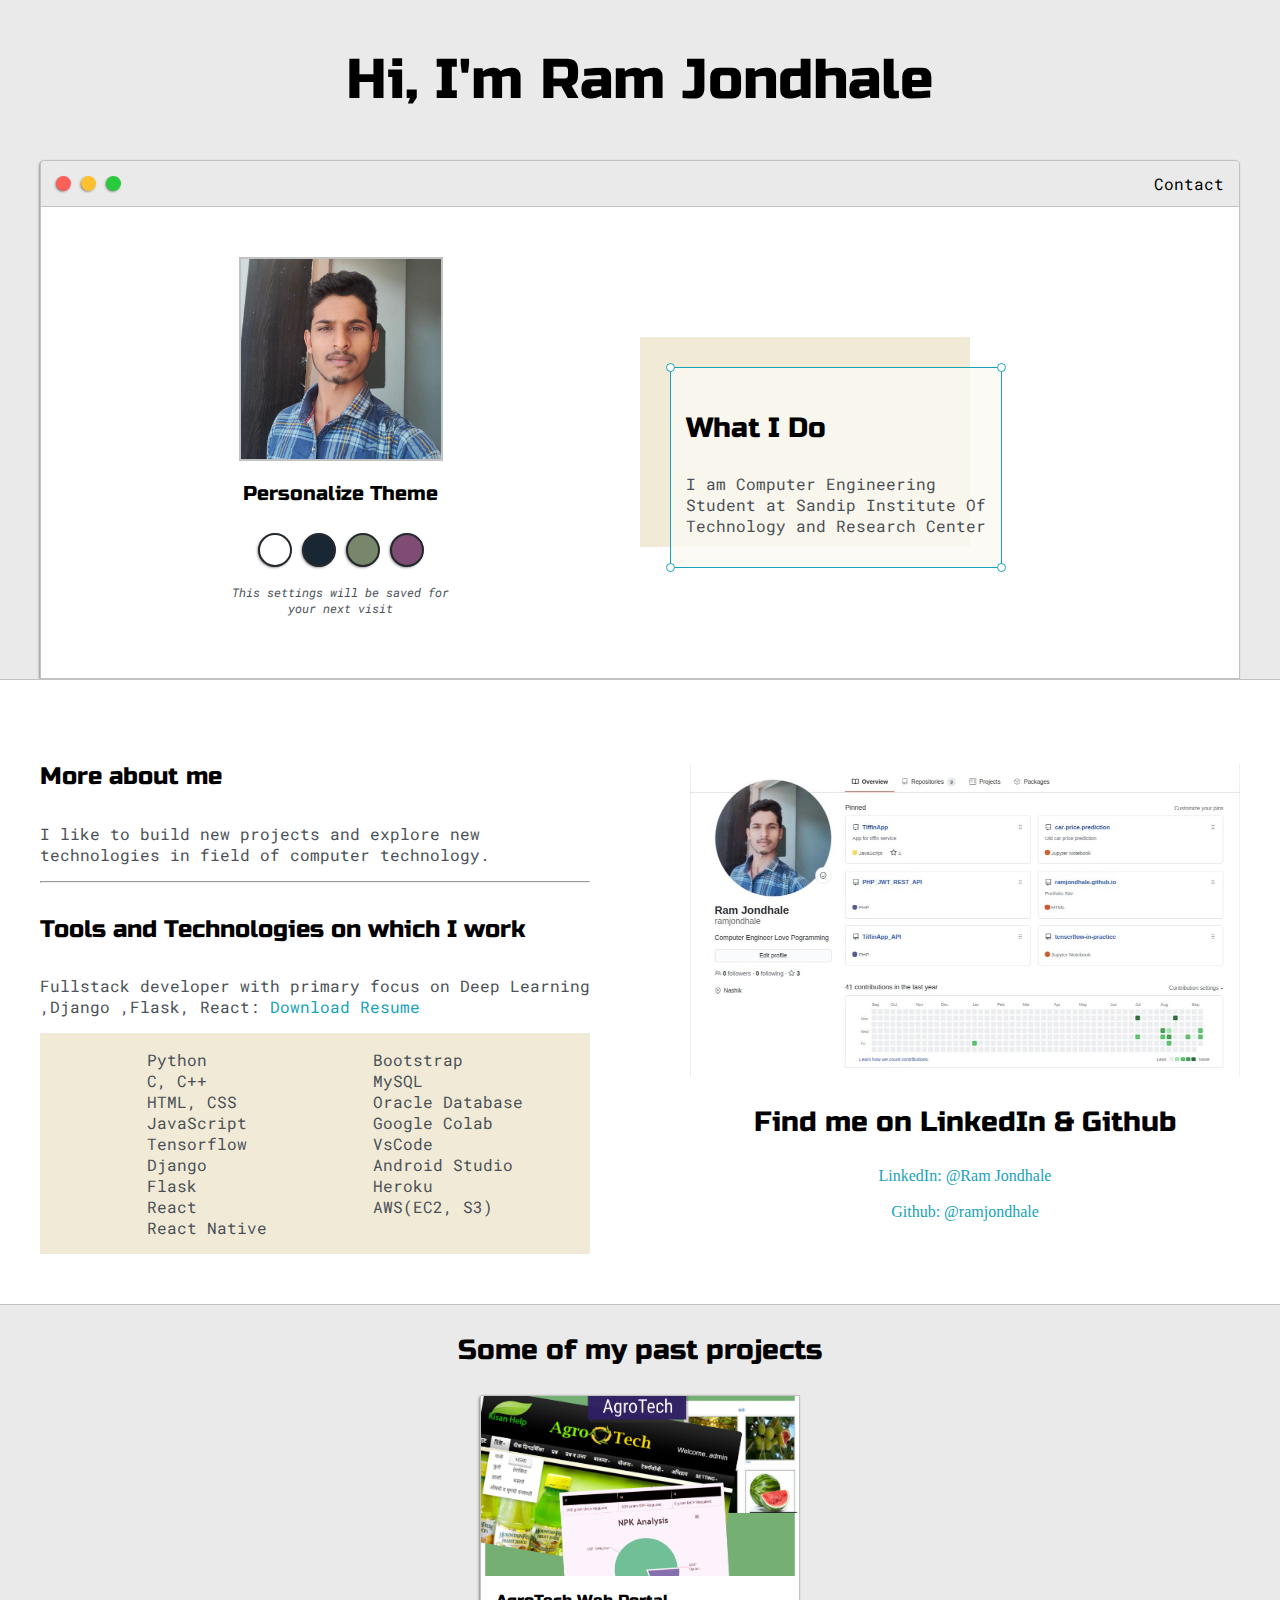
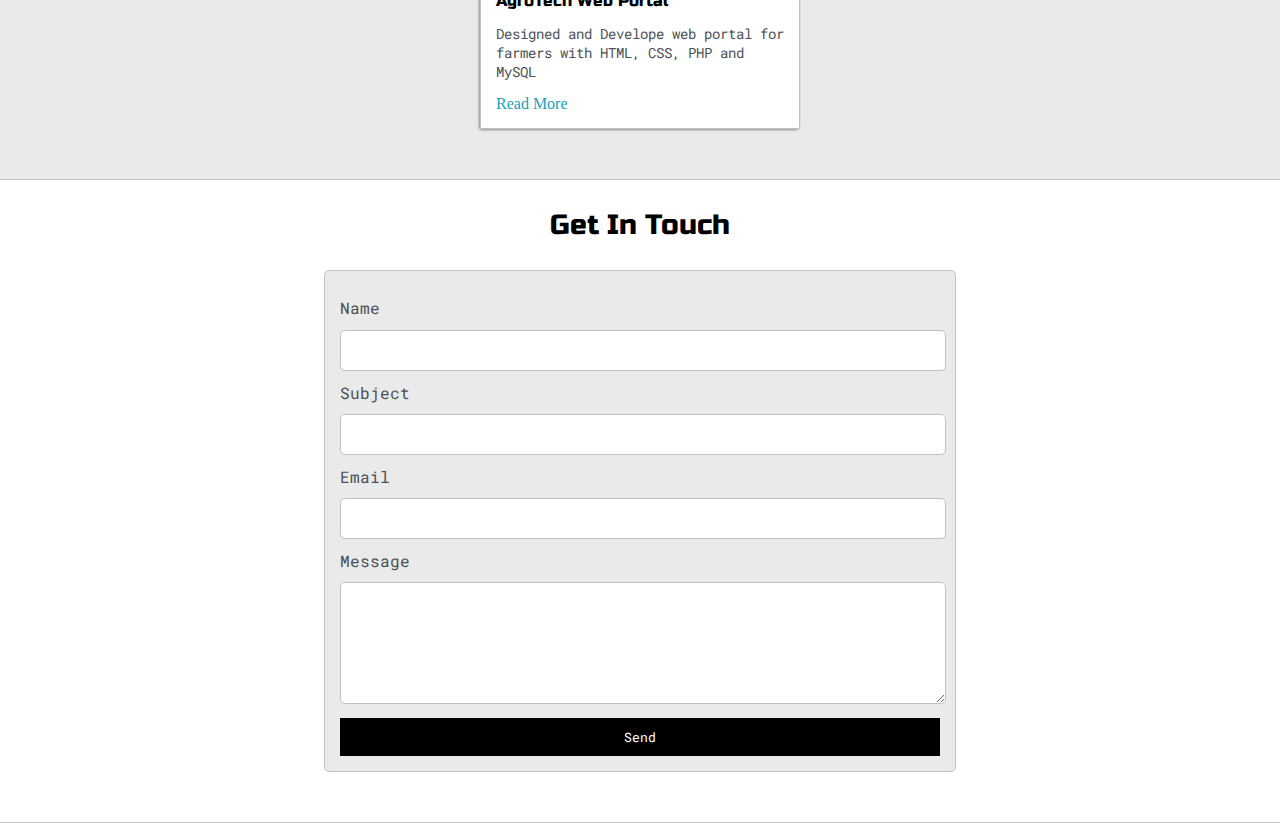
<file: index.html>
<!DOCTYPE html>
<html lang="en">

<head>
    <title>Ram's Portfolio</title>
    <meta charset="UTF-8">
    <meta name="viewport" content="width=device-width, initial-scale=1.0">

    <link href="https://fonts.googleapis.com/css2?family=Roboto+Mono:wght@500&family=Russo+One&display=swap" rel="stylesheet">

    <link rel="stylesheet" href="default.css">

    <link id="theme-style" rel="stylesheet" href="">

</head>

<body>
    <section class="s1">
        <div class="main-container">
            <div class="greeting-wrapper">
                <h1>Hi, I'm Ram Jondhale</h1>
            </div>
            <div class="intro-wrapper">
                <div class="nav-wrapper">
                    <div class="dots-wrapper">
                        <div class="browser-dot" id="dot-1"></div>
                        <div class="browser-dot" id="dot-2"></div>
                        <div class="browser-dot" id="dot-3"></div>
                    </div>
                    <ul id="navigation">
                        <li><a href="#a">Contact</a></li>
                    </ul>
                </div>

                <div class="left-column">
                    <img id="profile-pic" src="images/pp.jpeg" alt="">
                    <h5 style="text-align: center; line-height: 0;">Personalize Theme</h5>
                    <div class="theme-options-wrapper">
                        <div data-mode="light" id="light-mode" class="theme-dot"></div>
                        <div data-mode="blue" id="blue-mode" class="theme-dot"></div>
                        <div data-mode="green" id="green-mode" class="theme-dot"></div>
                        <div data-mode="purple" id="purple-mode" class="theme-dot"></div>
                    </div>
                    <p id="setting-note">This settings will be saved for <br> your next visit</p>
                </div>

                <div class="right-column">
                    <div id="preview-shadow">
                        <div id="preview">
                            <div class="corner" id="corner-tl"></div>
                            <div class="corner" id="corner-tr"></div>

                            <h3>What I Do</h3>
                            <p>I am Computer Engineering Student at Sandip Institute Of Technology and Research Center</p>
                            <div class="corner" id="corner-bl"></div>
                            <div class="corner" id="corner-br"></div>
                        </div>
                    </div>
                </div>
            </div>
        </div>
    </section>
    <section class="s2">
        <div class="main-container">
            <div class="about-wrapper">
                <div class="about-me">
                    <h4>More about me</h4>
                    <p>
                        I like to build new projects and explore new technologies in field of computer technology.
                    </p>
                    <!-- <p>
                        I am interested in technologies like Deep Learning, Machine Learning and Web Developement.
                    </p> -->
                    <hr>
                    <h4>Tools and Technologies on which I work</h4>
                    <p>Fullstack developer with primary focus on Deep Learning ,Django ,Flask, React: <a target="_blank" href="Ram_Resume.pdf">Download Resume</a> </p>

                    <div id="skills">
                        <ul>
                            <li>Python</li>
                            <li>C, C++</li>
                            <li>HTML, CSS</li>
                            <li>JavaScript</li>
                            <li>Tensorflow</li>
                            <li>Django</li>
                            <li>Flask</li>
                            <li>React</li>
                            <li>React Native</li>
                        </ul>
                        <ul>
                            <li>Bootstrap</li>
                            <li>MySQL</li>
                            <li>Oracle Database</li>
                            <li>Google Colab</li>
                            <li>VsCode</li>
                            <li>Android Studio</li>
                            <li>Heroku</li>
                            <li>AWS(EC2, S3)</li>
                        </ul>
                    </div>
                </div>
                <div class="social-links">
                    <img id="social-img" src="images/follow.jpg" alt="">
                    <h3>Find me on LinkedIn & Github
                    </h3>
                    <a href="https://www.linkedin.com/in/ram-jondhale-a98255135/" target="_blank">LinkedIn: @Ram Jondhale</a>
                    <br>
                    <a href="https://github.com/ramjondhale/" target="_blank">Github: @ramjondhale</a>
                </div>
            </div>
        </div>
    </section>
    <section class="s1">
        <div class="main-container">
            <h3 style="text-align: center;">Some of my past projects</h3>
            <div class="post-wrapper">
                <div>
                    <div class="post">
                        <img class="thumbnail" src="images/agrotech.jpg" alt="">
                        <div class="post-preview">
                            <h6 class="post-title">AgroTech Web Portal</h6>
                            <p class="post-intro">Designed and Develope web portal for farmers with HTML, CSS, PHP and MySQL</p>
                            <a href="agrotech.html">Read More</a>
                        </div>
                    </div>
                </div>
                <!-- <div>
                    <div class="post">
                    div class="post-preview">
                             <img class="thumbnail" src="images/ecom.jpg" alt="">
                        <   <h6 class="post-title">Online Store - CoursePost Title</h6>
                            <p class="post-intro">Online store with paypal payments intergration and guest user shopping
                            </p>
                            <a href="#">Read More</a>
                        </div>
                    </div>
                </div> -->

            </div>
        </div>
    </section>
    <section class="s2">
        <div class="main-container">
            <h3 style="text-align: center;">Get In Touch</h3>
            <form action="" id="contact-form">
                <label for="">Name</label>
                <input type="text" class="input-field" name="name">

                <label for="">Subject</label>
                <input type="text" class="input-field" name="subject">

                <label for="">Email</label>
                <input type="text" class="input-field" name="email">

                <label for="">Message</label>
                <textarea type="text" class="input-field" name="message"></textarea>



                <input type="submit" value="Send" id="submit-btn">
            </form>
        </div>
    </section>
    <script type="text/javascript" src="script.js"></script>
</body>

</html>
</file>
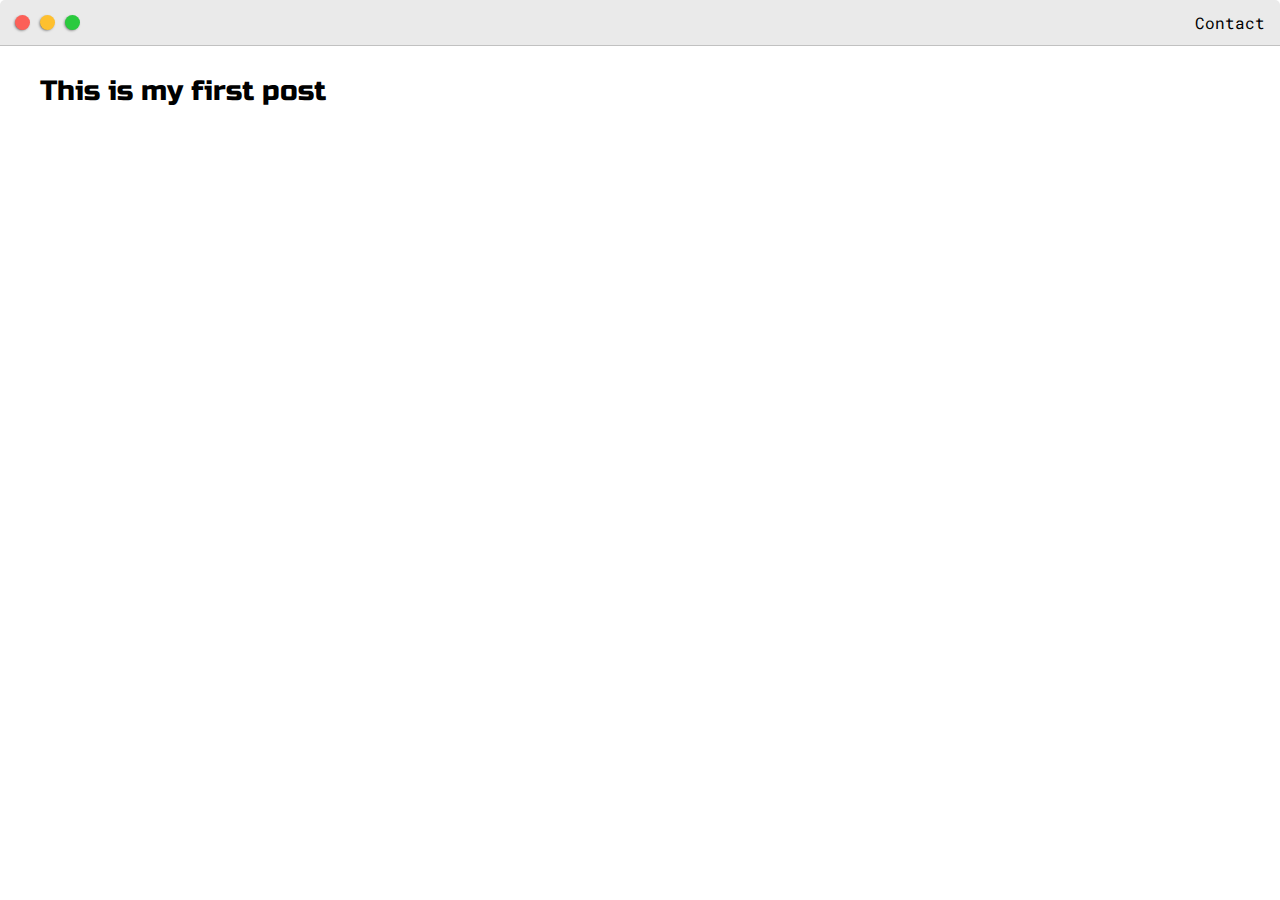
<file: post.html>
<!DOCTYPE html>
<html lang="en">

<head>
    <title>Post Name</title>
    <meta charset="UTF-8">
    <meta name="viewport" content="width=device-width, initial-scale=1.0">

    <link href="https://fonts.googleapis.com/css2?family=Roboto+Mono:wght@500&family=Russo+One&display=swap" rel="stylesheet">

    <link rel="stylesheet" href="default.css">
</head>

<body>
    <div class="nav-wrapper">
        <div class="dots-wrapper">
            <div class="browser-dot" id="dot-1"></div>
            <div class="browser-dot" id="dot-2"></div>
            <div class="browser-dot" id="dot-3"></div>
        </div>
        <ul id="navigation">
            <li><a href="#a">Contact</a></li>
        </ul>
    </div>
    <div class="main-container">
        <h3>This is my first post</h3>
    </div>


</body>

</html>
</file>
<file: default.css>
:root {
    --mainColor: #eaeaea;
    --secondaryColor: #fff;
    --borderColor: #c1c1c1;
    --mainText: black;
    --secondaryText: #4b5156;
    --themeDotBorder: #24292e;
    --previewBg: rgba(251, 249, 243, 0.8);
    --previewShadow: #f0ead6;
    --buttonColor: black;
}

html,
body {
    margin: 0;
    padding: 0;
}

body * {
    transition: 0.5s;
}

h1,
h2,
h3,
h4,
h5,
h6,
strong {
    color: var(--mainText);
    font-family: 'Russo One', sans-serif;
    font-weight: 500;
}

p,
li,
span,
label,
input,
textarea {
    color: var(--secondaryText);
    font-family: 'Roboto Mono', monospace;
}

h1 {
    font-size: 56px;
}

h2 {
    font-size: 36px;
}

h3 {
    font-size: 28px;
}

h4 {
    font-size: 24px;
}

h5 {
    font-size: 20px;
}

h6 {
    font-size: 16px;
}

a {
    text-decoration: none;
    color: #17a2b8;
}

ul {
    list-style: none;
}

.s1 {
    background-color: var(--mainColor);
    border-bottom: 1px solid var(--borderColor);
    overflow: auto;
}

.s2 {
    background-color: var(--secondaryColor);
    border-bottom: 1px solid var(--borderColor);
    overflow: auto;
}

.main-container {
    width: 1200px;
    margin: 0 auto;
}

.greeting-wrapper {
    display: grid;
    text-align: center;
    align-content: center;
    min-height: 10em;
}

.intro-wrapper {
    background-color: var(--secondaryColor);
    border: 1px solid var(--borderColor);
    border-radius: 5px 5px 0 0;
    -webkit-box-shadow: -1px 1px 3px -1px rgba(0, 0, 0, 0.75);
    -moz-box-shadow: -1px 1px 3px -1px rgba(0, 0, 0, 0.75);
    box-shadow: -1px 1px 3px -1px rgba(0, 0, 0, 0.75);
    display: grid;
    grid-template-columns: 1fr 1fr;
    grid-template-areas: 'nav-wrapper nav-wrapper' 'left-column right-column';
}

.nav-wrapper {
    border-radius: 5px 5px 0 0;
    grid-area: nav-wrapper;
    border-bottom: 1px solid var(--borderColor);
    display: flex;
    justify-content: space-between;
    align-items: center;
    background-color: var(--mainColor);
}

#navigation a {
    color: var(--mainText)
}

#navigation {
    margin: 0;
    padding: 10px;
}

#navigation li {
    display: inline-block;
    margin-left: 5px;
    margin-right: 5px;
}

.dots-wrapper {
    display: flex;
    padding: 10px;
}

#dot-1 {
    background-color: #FC6058;
}

#dot-2 {
    background-color: #FEC02F;
}

#dot-3 {
    background-color: #2ACA3E;
}

.browser-dot {
    background-color: black;
    height: 15px;
    width: 15px;
    border-radius: 50%;
    margin: 5px;
    -webkit-box-shadow: -1px 1px 3px -1px rgba(0, 0, 0, 0.75);
    -moz-box-shadow: -1px 1px 3px -1px rgba(0, 0, 0, 0.75);
    box-shadow: -1px 1px 3px -1px rgba(0, 0, 0, 0.75);
}

.left-column {
    grid-area: left-column;
    padding-top: 50px;
    padding-bottom: 50px;
}

#profile-pic {
    display: block;
    margin: 0 auto;
    height: 200px;
    width: 200px;
    object-fit: cover;
    border: 2px solid var(--borderColor);
}

.theme-options-wrapper {
    display: flex;
    justify-content: center;
}

.theme-dot {
    height: 30px;
    width: 30px;
    background-color: black;
    border-radius: 50%;
    margin: 5px;
    border: 2px solid var(--themeDotBorder);
    -webkit-box-shadow: -1px 1px 3px -1px rgba(0, 0, 0, 0.75);
    -moz-box-shadow: -1px 1px 3px -1px rgba(0, 0, 0, 0.75);
    box-shadow: -1px 1px 3px -1px rgba(0, 0, 0, 0.75);
    cursor: pointer;
}

.theme-dot:hover {
    border-width: 5px;
}

#light-mode {
    background-color: #fff;
}

#blue-mode {
    background-color: #192734;
}

#green-mode {
    background-color: #78866b;
}

#purple-mode {
    background-color: #7E4C74;
}

#setting-note {
    font-size: 12px;
    font-style: italic;
    text-align: center;
}

.right-column {
    grid-area: right-column;
    display: grid;
    align-content: center;
    padding-top: 50px;
    padding-bottom: 50px;
}

#preview-shadow {
    background-color: var(--previewShadow);
    width: 300px;
    height: 180px;
    padding-left: 30px;
    padding-top: 30px;
}

#preview {
    width: 300px;
    border: 1.5px solid #17a2b8;
    background-color: var(--previewBg);
    padding: 15px;
    position: relative;
}

.corner {
    width: 7px;
    height: 7px;
    border-radius: 50%;
    border: 1.5px solid #17a2b8;
    background-color: #fff;
    position: absolute;
}

#corner-tl {
    top: -5px;
    left: -5px;
}

#corner-tr {
    top: -5px;
    right: -5px;
}

#corner-bl {
    bottom: -5px;
    left: -5px;
}

#corner-br {
    bottom: -5px;
    right: -5px;
}

.about-wrapper {
    display: grid;
    grid-template-columns: repeat(auto-fit, minmax(320px, 1fr));
    padding-top: 50px;
    padding-bottom: 50px;
    gap: 100px;
}

#skills {
    display: flex;
    justify-content: space-evenly;
    background-color: var(--previewShadow);
}

.social-links {
    display: grid;
    align-content: center;
    text-align: center;
}

#social-img {
    width: 100%;
}

.post-wrapper {
    display: grid;
    grid-template-columns: repeat(auto-fit, 320px);
    gap: 20px;
    justify-content: center;
    padding-bottom: 50px;
}

.post {
    border: 1px solid var(--borderColor);
    -webkit-box-shadow: -1px 1px 3px -1px rgba(0, 0, 0, 0.75);
    -moz-box-shadow: -1px 1px 3px -1px rgba(0, 0, 0, 0.75);
    box-shadow: -1px 1px 3px -1px rgba(0, 0, 0, 0.75);
}

.thumbnail {
    display: block;
    width: 100%;
    height: 180px;
    object-fit: cover;
}

.post-preview {
    background-color: #fff;
    padding: 15px;
}

.post-title {
    color: black;
    margin: 0;
}

.post-intro {
    color: #4b5156;
    font-size: 14px;
}

#contact-form {
    display: block;
    max-width: 600px;
    margin: 0 auto;
    border: 1px solid var(--borderColor);
    padding: 15px;
    border-radius: 5px;
    background-color: var(--mainColor);
    margin-bottom: 50px;
}

#contact-form label {
    line-height: 2.7em;
}

#contact-form textarea {
    min-height: 100px;
    font-size: 14px;
}

.input-field {
    width: 100%;
    padding-top: 10px;
    padding-bottom: 10px;
    background-color: var(--secondaryColor);
    border-radius: 5px;
    border: 1px solid var(--borderColor);
    font-size: 14px;
}

#submit-btn {
    margin-top: 10px;
    width: 100%;
    padding-top: 10px;
    padding-bottom: 10px;
    color: #fff;
    background-color: var(--buttonColor);
    border: none;
}

@media screen and (max-width: 1200px) {
    .main-container {
        width: 95%;
    }
}

@media screen and (max-width: 800px) {
    .intro-wrapper {
        grid-template-columns: 1fr;
        grid-template-areas: 'nav-wrapper ' 'left-column' 'right-column';
    }
    .right-column {
        justify-content: center;
    }
}
</file>
